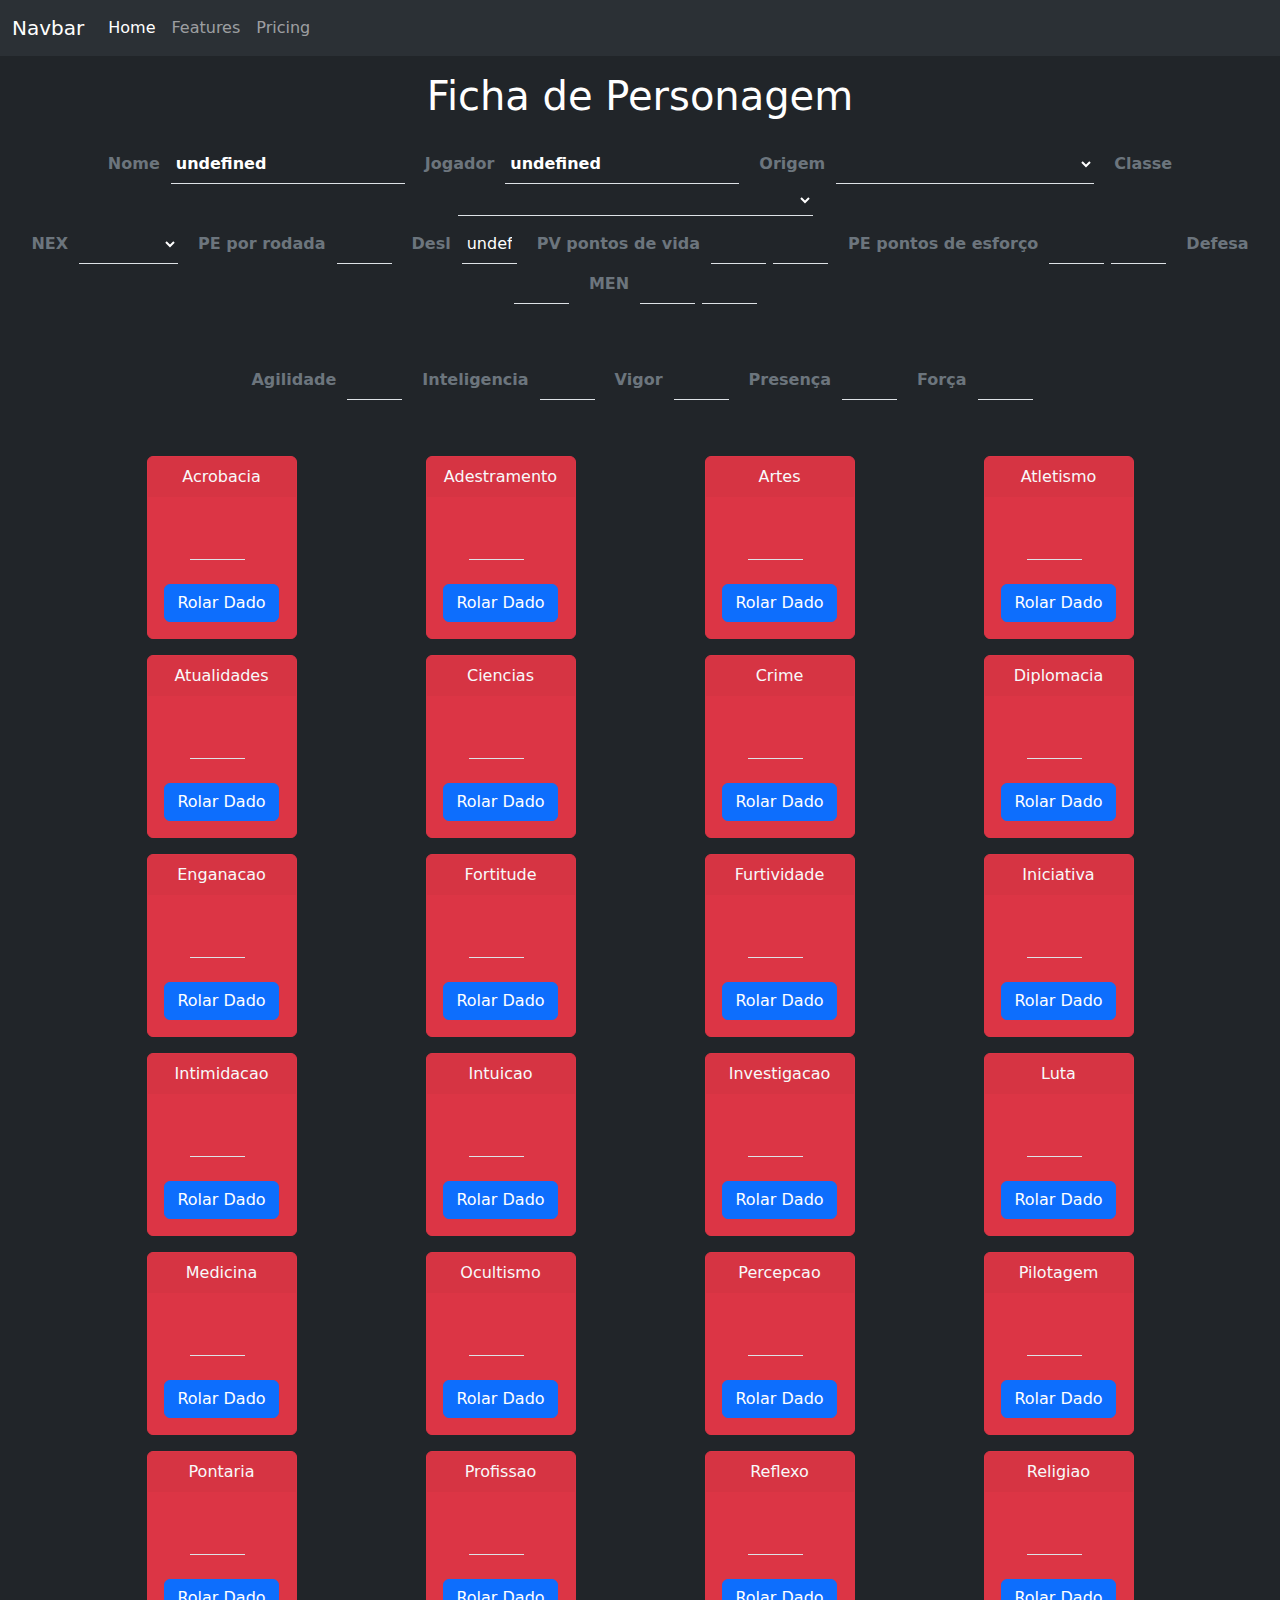
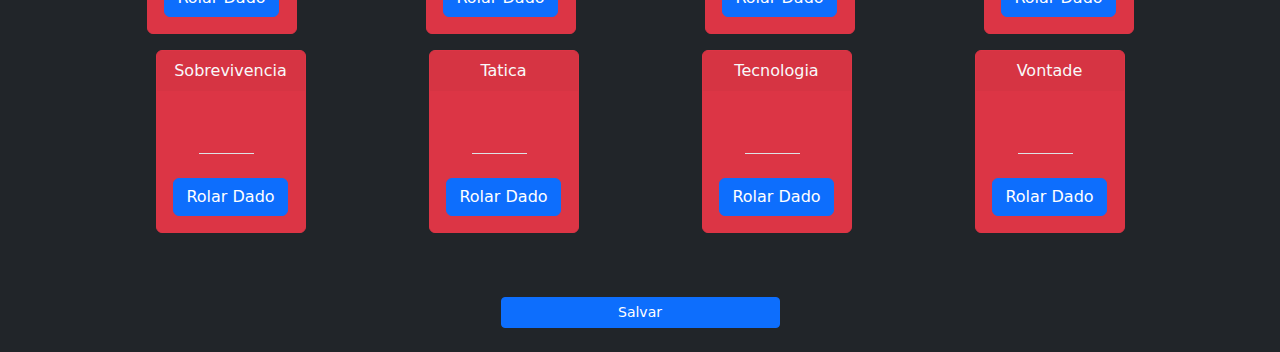
<file: index.html>
<!DOCTYPE html>
<html lang="en">

<head>
    <meta charset="UTF-8">
    <meta name="viewport" content="width=device-width, initial-scale=1.0">
    <link href="https://cdn.jsdelivr.net/npm/bootstrap@5.3.3/dist/css/bootstrap.min.css" rel="stylesheet"
        integrity="sha384-QWTKZyjpPEjISv5WaRU9OFeRpok6YctnYmDr5pNlyT2bRjXh0JMhjY6hW+ALEwIH" crossorigin="anonymous">
    <link rel="stylesheet" href="style.css">
    <title>Ordo Christus</title>

</head>
<header>
    <nav class="navbar bg-dark navbar-expand-lg bg-body-tertiary" data-bs-theme="dark">
        <div class="container-fluid">
            <a class="navbar-brand" href="#">Navbar</a>
            <button class="navbar-toggler" type="button" data-bs-toggle="collapse" data-bs-target="#navbarNav"
                aria-controls="navbarNav" aria-expanded="false" aria-label="Toggle navigation">
                <span class="navbar-toggler-icon"></span>
            </button>
            <div class="collapse navbar-collapse" id="navbarNav">
                <ul class="navbar-nav">
                    <li class="nav-item">
                        <a class="nav-link active" aria-current="page" href="#">Home</a>
                    </li>
                    <li class="nav-item">
                        <a class="nav-link" href="Inventario.html">Features</a>
                    </li>
                    <li class="nav-item">
                        <a class="nav-link" href="#">Pricing</a>
                    </li>
                </ul>
            </div>
        </div>
    </nav>

</header>

<body class="bg-dark text-white" onload="colorirBorda()">
    <div id="container">
        <h1 class="text-center mb-4 mt-3">Ficha de Personagem</h1>
        <div class="d-flex justify-content-center input-group mb-2">
            <label for="nome" class="text-secondary fw-bold mx-1 p-2">Nome</label>
            <input type="text" id="nome" class="input border-bottom me-2 semBorda bg-dark text-white fw-bold">
            <label for="jogador" class="text-secondary fw-bold mx-1 p-2">Jogador</label>
            <input type="text" id="jogador" class="input border-bottom me-2 semBorda bg-dark text-white fw-bold">
            <label for="" class="text-secondary fw-bold mx-1 p-2">Origem</label>
            <select id="origem" class="input border-bottom me-2 semBorda bg-dark text-white fw-bold"
                id="inputGroupSelect01">
                <option selected>Escolha</option>
                <option value="1">Acadêmico</option>
                <option value="2">Agente de Saude</option>
                <option value="3">Artista</option>
                <option value="4">Chef</option>
                <option value="5">Desgarrado</option>
                <option value="6">Engenheiro</option>
                <option value="7">Executivo</option>
                <option value="8">Investigador</option>
                <option value="9">Lutador</option>
                <option value="10">Magnata</option>
                <option value="11">Mercenário</option>
                <option value="12">Militar</option>
                <option value="13">Operário</option>
                <option value="14">Perseguidor Arrependido</option>
                <option value="15">Policial</option>
                <option value="16">Religioso</option>
                <option value="17">Servidor Público</option>
                <option value="18">Teórico da Conspiração</option>
                <option value="19">T.I.</option>
                <option value="20">Trabalhador Rural</option>
                <option value="21">Trambiqueiro</option>
                <option value="22">Universitario</option>
                <option value="23">Vitima</option>
            </select>
            <label for="" class="text-secondary fw-bold mx-1 p-2">Classe</label>
            <select id="classe" class="input border-bottom me-2 semBorda bg-dark text-white fw-bold"
                id="inputGroupSelect01">
                <option selected>Escolha</option>
                <option value="1">Combatente/Aniquilador</option>
                <option value="2">Combatente/Comandante de Campo</option>
                <option value="3">Combatente/Guerreiro</option>
                <option value="4">Combatente/Operações Especiais</option>
                <option value="5">Combatente/Tropa de Choque</option>
                <option value="6">Especialista/Atirador de Elite</option>
                <option value="7">Especialista/Infiltrador</option>
                <option value="8">Especialista/Medico de Campo</option>
                <option value="9">Especialista/Negociador</option>
                <option value="10">Especialista/Tecnico</option>
                <option value="11">Biotecker/Conduite</option>
                <option value="12">Biotecker/Vingador</option>
                <option value="13">Biotecker/Graduado</option>
                <option value="14">Biotecker/Intuitivo</option>
                <option value="15">Biotecker/Lamina Bioteck</option>
            </select>
        </div>
        <div class="d-flex justify-content-center input-group mb-2">
            <label for="" class="text-secondary fw-bold mx-1 p-2">NEX</label>
            <select id="nex" class="input border-bottom me-2 semBorda bg-dark text-white fw-bold"
                id="inputGroupSelect01">
                <option selected>Escolha</option>
                <option value="1">0%</option>
                <option value="2">5%</option>
                <option value="3">10%</option>
                <option value="4">15%</option>
                <option value="5">20%</option>
                <option value="6">25%</option>
                <option value="7">30%</option>
                <option value="8">35%</option>
                <option value="9">40%</option>
                <option value="10">45%</option>
                <option value="11">50%</option>
                <option value="12">55%</option>
                <option value="13">60%</option>
                <option value="14">65%</option>
                <option value="16">70%</option>
                <option value="17">75%</option>
                <option value="18">80%</option>
                <option value="19">85%</option>
                <option value="20">90%</option>
                <option value="21">95%</option>
                <option value="22">100%</option>
            </select>
            <label for="" class="text-secondary fw-bold mx-1 p-2">PE por rodada</label>
            <input type="number" id="pePR"
                class="input border-bottom me-2 semBorda bg-dark text-white fw-bold input-pequeno">
            <label for="" class="text-secondary fw-bold mx-1 p-2 rounded-start">Desl</label>
            <input type="text" id="desl"
                class="input border-bottom me-2 semBorda bg-dark text-white fw-boldv input-pequeno">
            <label for="" class="text-secondary fw-bold mx-1 p-2">PV pontos de vida</label>
            <input type="number" id="pv"
                class="input border-bottom me-2 semBorda bg-dark text-white fw-bold input-pequeno"><input type="number"
                id="pva" class="input border-bottom me-2 semBorda bg-dark text-white fw-bold input-pequeno">
            <label for="" class="text-secondary fw-bold mx-1 p-2">PE pontos de esforço</label>
            <input type="number" id="pe"
                class="input border-bottom me-2 semBorda bg-dark text-white fw-bold input-pequeno"> <input type="number"
                id="pea" class="input border-bottom me-2 semBorda bg-dark text-white fw-bold input-pequeno">
            <label for="" class="text-secondary fw-bold mx-1 p-2">Defesa</label><input type="number" id="def"
                class="input border-bottom me-2 semBorda bg-dark text-white fw-bold input-pequeno">
            <label for="" class="text-secondary fw-bold mx-1 p-2">MEN</label><input type="number" id="men"
                class="input border-bottom me-2 semBorda bg-dark text-white fw-bold input-pequeno"><input type="number"
                id="mena" class="input border-bottom me-2 semBorda bg-dark text-white fw-bold input-pequeno">
        </div>

        <br>
        <br>

        <div class="d-flex justify-content-center input-group mb-2">
            <label for="agl" class="text-secondary fw-bold mx-1 p-2">Agilidade</label>
            <input type="number" id="agl"
                class="input border-bottom me-2 semBorda bg-dark text-white fw-bold input-pequeno">
            <label for="" class="text-secondary fw-bold mx-1 p-2">Inteligencia</label>
            <input type="number" id="int"
                class="input border-bottom me-2 semBorda bg-dark text-white fw-bold input-pequeno">
            <label for="" class="text-secondary fw-bold mx-1 p-2">Vigor</label>
            <input type="number" id="vig"
                class="input border-bottom me-2 semBorda bg-dark text-white fw-bold input-pequeno">
            <label for="" class="text-secondary fw-bold mx-1 p-2">Presença</label>
            <input type="number" id="pre"
                class="input border-bottom me-2 semBorda bg-dark text-white fw-bold input-pequeno">
            <label for="" class="text-secondary fw-bold mx-1 p-2">Força</label>
            <input type="number" id="forc"
                class="input border-bottom me-2 semBorda bg-dark text-white fw-bold input-pequeno">
        </div>

        <br>
        <br>

        <div id="pericias" class="container row mx-auto">
            <div class="col-3 col-md-3 col-xxl-2 pb-3">
                <div id="cardAcrobacia" class="card bg-dark border-light text-light card-pequeno text-center mx-auto">
                    <button type="button" class="card-header semBorda2" data-bs-toggle="modal"
                        data-bs-target="#acrobaciaModal">
                        Acrobacia
                    </button>
                    <div class="card-body d-flex flex-column align-items-center justify-content-center">
                        <input type="number" name="acrobacia" id="acrobacia"
                            class="card-title input border-bottom me-2 semBorda bg-transparent text-white fw-bold input-pequeno fs-4 text-center d-flex justify-content-center">
                        <label id="acrobaciaR" class="card-text text-light fw-bold mx-1 p-2"></label>
                        <button onclick="calcularHabilidade('agl', 'acrobacia', 'acrobaciaR')"
                            class="btn btn-primary d-flex justify-content-center">Rolar
                            Dado</button>
                    </div>
                </div>
            </div>

            <div class="modal fade" id="acrobaciaModal" tabindex="-1" aria-labelledby="acrobaciaLabel"
                aria-hidden="true">
                <div class="modal-dialog modal-dialog-scrollable">
                    <div class="modal-content bg-dark">
                        <div class="modal-header">
                            <h1 class="modal-title fs-5" id="acrobaciaLabel">Acrobacia</h1>
                        </div>
                        <div class="modal-body">
                            Você consegue fazer proezas acrobáticas. <br>
                            <span class="fw-bold text-danger">Amortecer Queda (Veterano, DT 15).</span> Quando cai, você
                            pode gastar uma reação e fazer um teste de Acrobacia para reduzir o dano. Se passar, reduz o
                            dano da queda em 1d6, mais 1d6 para cada 5 pontos pelos quais o resultado do teste exceder a
                            DT. Se reduzir o dano a zero, você cai de pé. <br>
                            <span class="fw-bold text-danger">Equilíbrio.</span> Se estiver andando por superfícies
                            precárias, você precisa fazer testes de
                            Acrobacia para não cair. Cada ação de movimento exige um teste. Se passar, você avança
                            metade do seu deslocamento. Se falhar, não avança. Se falhar por 5 ou mais, cai. A DT é 10
                            para piso escorregadio, 15 para uma superfície estreita (como o topo de um muro) e 20 para
                            uma superfície muito estreita (como uma corda esticada). Você pode sofrer –d20 no teste para
                            avançar seu deslocamento total. Quando está se equilibrando você fica desprevenido e, se
                            sofrer dano, deve fazer um novo teste de Acrobacia; se falhar, cai <br>
                            <span class="fw-bold text-danger">Escapar.</span> Você pode escapar de amarras. A DT é igual
                            ao resultado do teste de Agilidade de
                            quem o amarrou +10, se você estiver preso por cordas, ou 30, se você estiver preso por
                            algemas. Este uso gasta uma ação completa. <br>
                            <span class="fw-bold text-danger">Levantar-se rapidamente (Treinado, DT 20).</span> Se
                            estiver caído, você pode fazer um teste de
                            Acrobacia para ficar de pé. Você precisa ter uma ação de movimento disponível. Se passar no
                            teste, se levanta como uma ação livre. Se falhar, gasta sua ação de movimento, mas continua
                            caído. <br>
                            <span class="fw-bold text-danger">Passar por Espaço Apertado (Treinado, DT 25).</span> Você
                            pode se espremer por lugares estreitos,
                            por onde apenas sua cabeça normalmente passaria. Você gasta uma ação completa e avança
                            metade do deslocamento. <br>
                            <span class="fw-bold text-danger">Passar por Inimigo.</span> Você pode atravessar um espaço
                            ocupado por um inimigo como parte de seu
                            movimento. Faça um teste de Acrobacia oposto ao teste de Acrobacia, Iniciativa ou Luta do
                            oponente (o que for melhor). Se você passar, atravessa o espaço; se falhar, não atravessa e
                            sua ação de movimento termina. Um espaço ocupado por um inimigo conta como terreno difícil
                            <br>

                        </div>
                        <div class="modal-footer">
                            <button type="button" class="btn btn-secondary" data-bs-dismiss="modal">Fechar</button>
                        </div>
                    </div>
                </div>
            </div>

            <div class="col-3 col-md-3 col-xxl-2 pb-3">
                <div id="cardAdestramento"
                    class="card bg-dark border-light text-light card-pequeno text-center mx-auto">
                    <button type="button" class="card-header semBorda2" data-bs-toggle="modal"
                        data-bs-target="#adestramentoModal">
                        Adestramento
                    </button>
                    <div class="card-body d-flex flex-column align-items-center justify-content-center">
                        <input type="number" name="adestramento" id="adestramento"
                            class="card-title input border-bottom me-2 semBorda bg-transparent text-white fw-bold input-pequeno fs-4 text-center d-flex justify-content-center">
                        <label id="adestramentoR" class="card-text text-light fw-bold mx-1 p-2"></label>
                        <button onclick="calcularHabilidade('pre', 'adestramento', 'adestramentoR')"
                            class="btn btn-primary d-flex justify-content-center">Rolar
                            Dado</button>
                    </div>
                </div>
            </div>

            <div class="modal fade" id="adestramentoModal" tabindex="-1" aria-labelledby="adestramentoLabel"
                aria-hidden="true">
                <div class="modal-dialog modal-dialog-scrollable">
                    <div class="modal-content bg-dark">
                        <div class="modal-header">
                            <h1 class="modal-title fs-5" id="adestramentoLabel">Adestramento</h1>
                        </div>
                        <div class="modal-body">
                            Você sabe lidar com animais. <br>
                            <span class="fw-bold text-danger">Acalmar Animal (DT 25).</span> Você acalma um animal
                            nervoso ou agressivo. Isso permite a você
                            controlar um touro furioso ou convencer um cão de guarda a não atacá-lo. Este uso gasta uma
                            ação completa. <br>
                            <span class="fw-bold text-danger">Cavalgar.</span> Você pode andar a cavalo. Montar exige
                            uma ação de movimento, mas você pode montar
                            como uma ação livre com um teste de Adestramento contra DT 20 (porém, se falhar por 5 ou
                            mais, cai no chão). <br>
                            Andar em terreno plano não exige testes, mas passar por obstáculos ou andar em terreno
                            acidentado, sim. A DT é 15 para obstáculos pequenos ou terreno ruim (estrada esburacada) e
                            20 para obstáculos grandes ou terreno muito ruim (floresta à noite). Se você falhar, cai da
                            montaria e sofre 1d6 pontos de dano. Cavalgar é parte de seu movimento e não exige uma ação.
                            <br>
                            Se estiver a cavalo, você pode galopar. Gaste uma ação completa e faça um teste de
                            Adestramento. Você avança um número de quadrados de 1,5m igual ao seu deslocamento
                            (modificado pela montaria) mais o resultado do teste. Você só pode galopar em linha reta e
                            não pode galopar em terreno difícil.] <br>
                            <span class="fw-bold text-danger">Manejar Animal (DT 15).</span> Você faz um animal realizar
                            uma tarefa para a qual foi treinado.
                            Isso permite usar Adestramento como Pilotagem para veículos de tração animal, como carroças.
                            Este uso gasta uma ação de movimento. <br>


                        </div>
                        <div class="modal-footer">
                            <button type="button" class="btn btn-secondary" data-bs-dismiss="modal">Fechar</button>
                        </div>
                    </div>
                </div>
            </div>

            <div class="col-3 col-md-3 col-xxl-2 pb-3">
                <div id="cardArtes" class="card bg-dark border-light text-light card-pequeno text-center mx-auto">
                    <button type="button" class="card-header semBorda2" data-bs-toggle="modal"
                        data-bs-target="#artesModal">
                        Artes
                    </button>
                    <div class="card-body d-flex flex-column align-items-center justify-content-center">
                        <input type="number" name="artes" id="artes"
                            class="card-title input border-bottom me-2 semBorda bg-transparent text-white fw-bold input-pequeno fs-4 text-center d-flex justify-content-center">
                        <label id="artesR" class="card-text text-light fw-bold mx-1 p-2"></label>
                        <button onclick="calcularHabilidade('pre', 'artes', 'artesR')"
                            class="btn btn-primary d-flex justify-content-center">Rolar
                            Dado</button>
                    </div>
                </div>
            </div>

            <div class="modal fade" id="artesModal" tabindex="-1" aria-labelledby="artesLabel" aria-hidden="true">
                <div class="modal-dialog modal-dialog-scrollable">
                    <div class="modal-content bg-dark">
                        <div class="modal-header">
                            <h1 class="modal-title fs-5" id="artesLabel">Artes</h1>
                        </div>
                        <div class="modal-body">
                            Você sabe se expressar com diversas formas de arte, como música, dança, escrita, pintura,
                            atuação e outras. <br>
                            <span class="fw-bold text-danger">Impressionar.</span> Faça um teste de Artes oposto pelo
                            teste de Vontade de quem você está tentando
                            impressionar. Se você passar, recebe +2 em testes de perícia baseadas em Presença contra
                            essa pessoa na mesma cena. Se falhar, sofre –2 nesses testes, e não pode tentar de novo na
                            mesma cena. Se estiver tentando impressionar mais de uma pessoa, o mestre faz apenas um
                            teste pela plateia toda, usando o melhor bônus. Este uso leva de alguns minutos (música ou
                            dança) até algumas horas (apresentação de teatro).<br>
                        </div>
                        <div class="modal-footer">
                            <button type="button" class="btn btn-secondary" data-bs-dismiss="modal">Fechar</button>
                        </div>
                    </div>
                </div>
            </div>

            <div class="col-3 col-md-3 col-xxl-2 pb-3">
                <div id="cardAtletismo" class="card bg-dark border-light text-light card-pequeno text-center mx-auto">
                    <button type="button" class="card-header semBorda2" data-bs-toggle="modal"
                        data-bs-target="#atletismoModal">
                        Atletismo
                    </button>
                    <div class="card-body d-flex flex-column align-items-center justify-content-center">
                        <input type="number" name="atletismo" id="atletismo"
                            class="card-title input border-bottom me-2 semBorda bg-transparent text-white fw-bold input-pequeno fs-4 text-center d-flex justify-content-center">
                        <label id="atletismoR" class="card-text text-light fw-bold mx-1 p-2"></label>
                        <button onclick="calcularHabilidade('forc', 'atletismo', 'atletismoR')"
                            class="btn btn-primary d-flex justify-content-center">Rolar
                            Dado</button>
                    </div>
                </div>
            </div>

            <div class="modal fade" id="atletismoModal" tabindex="-1" aria-labelledby="atletismoLabel"
                aria-hidden="true">
                <div class="modal-dialog modal-dialog-scrollable">
                    <div class="modal-content bg-dark">
                        <div class="modal-header">
                            <h1 class="modal-title fs-5" id="atletismoLabel">Atletismo</h1>
                        </div>
                        <div class="modal-body">
                            Você pode realizar façanhas atléticas <br>
                            <span class="fw-bold text-danger">Corrida.</span> Gaste uma ação completa e faça um teste de
                            Atletismo. Você avança um número de
                            quadrados de 1,5m igual ao seu deslocamento mais o resultado do teste. Por exemplo, se você
                            tem deslocamento 9m (6 quadrados) e tira 15 no teste, avança 21 quadrados. Você só pode
                            correr em linha reta e não pode correr em terreno difícil. Você pode correr por um número de
                            rodadas igual ao seu Vigor. Após isso, deve fazer um teste de Fortitude por rodada (DT 5 + 5
                            por teste anterior). Se falhar, fica fatigado. <br>
                            <span class="fw-bold text-danger">Escalar.</span> Gaste uma ação de movimento e faça um
                            teste de Atletismo. Se passar, você avança
                            metade do seu deslocamento. Se falhar, não avança. Se falhar por 5 ou mais, você cai. A DT é
                            10 para superfícies com apoios para os pés e mãos (como um barranco com raízes), 15 para um
                            portão ou árvore, 20 para um muro ou parede com reentrâncias e 25 para um muro ou parede
                            liso (como um prédio). Você pode sofrer –d20 no teste para avançar seu deslocamento total.
                            Quando está escalando você fica desprevenido e, se sofrer dano, deve fazer um novo teste de
                            Atletismo; se falhar, você cai. Se um personagem adjacente a você estiver escalando e cair,
                            você pode tentar pegá-lo. Faça um teste de Atletismo contra a DT da superfície +5. Se
                            passar, você segura o personagem. Se falhar por 5 ou mais, você também cai! <br>
                            <span class="fw-bold text-danger">Natação.</span> Se estiver na água, você precisa gastar
                            uma ação de movimento e fazer um teste de
                            Atletismo por rodada para não afundar. A DT é 10 para água calma, 15 para agitada e 20 ou
                            mais para tempestuosa. Se passar, você pode avançar metade de seu deslocamento. Se falhar,
                            consegue boiar, mas não avançar. Se falhar por 5 ou mais, você afunda. Se quiser avançar
                            mais, você pode gastar uma segunda ação de movimento na mesma rodada para outro teste de
                            Atletismo. Se você estiver submerso (seja por ter falhado no teste de Atletismo, seja por
                            ter mergulhado de propósito), deve prender a respiração. Você pode prender a respiração por
                            um número de rodadas igual ao seu Vigor. Após isso, deve fazer um teste de Fortitude por
                            rodada (DT 5 + 5 por teste anterior). Se falhar, se afoga (é reduzido a 0 pontos de vida) e
                            fica morrendo. Você sofre penalidade de carga em testes de natação. <br>
                            <span class="fw-bold text-danger">Saltar.</span> Você pode pular sobre buracos ou obstáculos
                            ou alcançar algo elevado. Para um salto
                            longo, a DT é 5 por quadrado de 1,5m (DT 10 para 3m, 15 para 4,5m, 20 para 6m e assim por
                            diante). Para um salto em altura, a DT é 15 por quadrado de 1,5m (30 para 3m). Você deve ter
                            pelo menos 6m para correr e pegar impulso (sem esse espaço, a DT aumenta em +5). Saltar é
                            parte de seu movimento e não exige uma ação. <br>

                        </div>
                        <div class="modal-footer">
                            <button type="button" class="btn btn-secondary" data-bs-dismiss="modal">Fechar</button>
                        </div>
                    </div>
                </div>
            </div>

            <div class="col-3 col-md-3 col-xxl-2 pb-3">
                <div id="cardAtualidades" class="card bg-dark border-light text-light card-pequeno text-center mx-auto">
                    <button type="button" class="card-header semBorda2" data-bs-toggle="modal"
                        data-bs-target="#atualidadesModal">
                        Atualidades
                    </button>
                    <div class="card-body d-flex flex-column align-items-center justify-content-center">
                        <input type="number" name="atualidades" id="atualidades"
                            class="card-title input border-bottom me-2 semBorda bg-transparent text-white fw-bold input-pequeno fs-4 text-center d-flex justify-content-center">
                        <label id="atualidadesR" class="card-text text-light fw-bold mx-1 p-2"></label>
                        <button onclick="calcularHabilidade('int', 'atualidades', 'atualidadesR')"
                            class="btn btn-primary d-flex justify-content-center">Rolar
                            Dado</button>
                    </div>
                </div>
            </div>

            <div class="modal fade" id="atualidadesModal" tabindex="-1" aria-labelledby="atualidadesLabel"
                aria-hidden="true">
                <div class="modal-dialog modal-dialog-scrollable">
                    <div class="modal-content bg-dark">
                        <div class="modal-header">
                            <h1 class="modal-title fs-5" id="atualidadesLabel">Atualidades</h1>
                        </div>
                        <div class="modal-body">
                            Você é um conhecedor de assuntos gerais, como política, esporte e entretenimento, e pode
                            responder dúvidas relativas a esses assuntos. A DT é 15 para informações comuns, como o nome
                            do autor de um livro, 20 para informações específicas, como a história do fundador de uma
                            empresa, e 25 para informações quase desconhecidas, como uma lenda urbana já esquecida.
                        </div>
                        <div class="modal-footer">
                            <button type="button" class="btn btn-secondary" data-bs-dismiss="modal">Fechar</button>
                        </div>
                    </div>
                </div>
            </div>

            <div class="col-3 col-md-3 col-xxl-2 pb-3">
                <div id="cardCiencias" class="card bg-dark border-light text-light card-pequeno text-center mx-auto">
                    <button type="button" class="card-header semBorda2" data-bs-toggle="modal"
                        data-bs-target="#cienciasModal">
                        Ciencias
                    </button>
                    <div class="card-body d-flex flex-column align-items-center justify-content-center">
                        <input type="number" name="ciencias" id="ciencias"
                            class="card-title input border-bottom me-2 semBorda bg-transparent text-white fw-bold input-pequeno fs-4 text-center d-flex justify-content-center">
                        <label id="cienciasR" class="card-text text-light fw-bold mx-1 p-2"></label>
                        <button onclick="calcularHabilidade('int', 'ciencias', 'cienciasR')"
                            class="btn btn-primary d-flex justify-content-center">Rolar
                            Dado</button>
                    </div>
                </div>
            </div>

            <div class="modal fade" id="cienciasModal" tabindex="-1" aria-labelledby="cienciasLabel" aria-hidden="true">
                <div class="modal-dialog modal-dialog-scrollable">
                    <div class="modal-content bg-dark">
                        <div class="modal-header">
                            <h1 class="modal-title fs-5" id="cienciasLabel">Ciencias</h1>
                        </div>
                        <div class="modal-body">
                            Você estudou diversos campos científicos, como matemática, f ísica, química e biologia, e
                            pode responder dúvidas relativas a esses assuntos. Questões simples, como a composição
                            química de uma substância conhecida, não exigem teste. Questões complexas, como detalhes
                            sobre o funcionamento de um procedimento científico específico, exigem um teste contra DT
                            20. Por fim, questões envolvendo campos experimentais, como avaliar a capacidade de proteção
                            de uma liga metálica recém-criada, exigem um teste contra DT 30.
                        </div>
                        <div class="modal-footer">
                            <button type="button" class="btn btn-secondary" data-bs-dismiss="modal">Fechar</button>
                        </div>
                    </div>
                </div>
            </div>

            <div class="col-3 col-md-3 col-xxl-2 pb-3">
                <div id="cardCrime" class="card bg-dark border-light text-light card-pequeno text-center mx-auto">
                    <button type="button" class="card-header semBorda2" data-bs-toggle="modal"
                        data-bs-target="#crimeModal">
                        Crime
                    </button>
                    <div class="card-body d-flex flex-column align-items-center justify-content-center">
                        <input type="number" name="crime" id="crime"
                            class="card-title input border-bottom me-2 semBorda bg-transparent text-white fw-bold input-pequeno fs-4 text-center d-flex justify-content-center">
                        <label id="crimeR" class="card-text text-light fw-bold mx-1 p-2"></label>
                        <button onclick="calcularHabilidade('agl', 'crime', 'crimeR')"
                            class="btn btn-primary d-flex justify-content-center">Rolar
                            Dado</button>
                    </div>
                </div>
            </div>

            <div class="modal fade" id="crimeModal" tabindex="-1" aria-labelledby="crimeLabel" aria-hidden="true">
                <div class="modal-dialog modal-dialog-scrollable">
                    <div class="modal-content bg-dark">
                        <div class="modal-header">
                            <h1 class="modal-title fs-5" id="crimeLabel">Crime</h1>
                        </div>
                        <div class="modal-body">
                            Você sabe exercer atividades ilícitas <br>
                            <span class="fw-bold text-danger">Arrombar.</span> Você abre uma fechadura trancada. A DT é
                            20 para fechaduras comuns (porta de um
                            apartamento), 25 para fechaduras reforçadas (porta de uma loja) e 30 para fechaduras
                            avançadas (cofre de um banco). Este uso gasta uma ação completa. <br>
                            <span class="fw-bold text-danger">Furto (DT 20).</span> Você pega um objeto de outra pessoa
                            (ou planta um objeto nas posses dela).
                            Gaste uma ação padrão e faça um teste de Crime. Se passar, você pega (ou coloca) o que
                            queria. A vítima tem direito a um teste de Percepção (DT igual ao resultado de seu teste de
                            Crime). Se passar, ela percebe sua tentativa, tenha você conseguido ou não. <br>
                            <span class="fw-bold text-danger">Ocultar.</span> Você esconde um objeto em você mesmo.
                            Gaste uma ação padrão e faça um teste de
                            Crime oposto pelo teste de Percepção de qualquer um que possa vê-lo. Se uma pessoa revistar
                            você, recebe +10 no teste de Percepção. <br>
                            <span class="fw-bold text-danger">Sabotar (Veterano).</span> Você desabilita um dispositivo.
                            Uma ação simples, como desativar um
                            alarme, tem DT 20. Uma ação complexa, como sabotar uma pistola para que exploda quando
                            disparada, tem DT 30. Se você falhar por 5 ou mais, algo sai errado (o alarme dispara, você
                            acha que a arma está sabotada, mas na verdade ainda funciona…). Este uso gasta 1d4+1 ações
                            completas. Você pode sofrer uma penalidade de –O em seu teste para fazê-lo como uma ação
                            completa.<br>
                            Os usos arrombar e sabotar exigem um kit. Sem ele, você sofre –5 no teste. <br>
                        </div>
                        <div class="modal-footer">
                            <button type="button" class="btn btn-secondary" data-bs-dismiss="modal">Fechar</button>
                        </div>
                    </div>
                </div>
            </div>

            <div class="col-3 col-md-3 col-xxl-2 pb-3">
                <div id="cardDiplomacia" class="card bg-dark border-light text-light card-pequeno text-center mx-auto">
                    <button type="button" class="card-header semBorda2" data-bs-toggle="modal"
                        data-bs-target="#diplomaciaModal">
                        Diplomacia
                    </button>
                    <div class="card-body d-flex flex-column align-items-center justify-content-center">
                        <input type="number" name="diplomacia" id="diplomacia"
                            class="card-title input border-bottom me-2 semBorda bg-transparent text-white fw-bold input-pequeno fs-4 text-center d-flex justify-content-center">
                        <label id="diplomaciaR" class="card-text text-light fw-bold mx-1 p-2"></label>
                        <button onclick="calcularHabilidade('pre', 'diplomacia', 'diplomaciaR')"
                            class="btn btn-primary d-flex justify-content-center">Rolar
                            Dado</button>
                    </div>
                </div>
            </div>

            <div class="modal fade" id="diplomaciaModal" tabindex="-1" aria-labelledby="diplomaciaLabel"
                aria-hidden="true">
                <div class="modal-dialog modal-dialog-scrollable">
                    <div class="modal-content bg-dark">
                        <div class="modal-header">
                            <h1 class="modal-title fs-5" id="diplomaciaLabel">Diplomacia</h1>
                        </div>
                        <div class="modal-body">
                            Você convence pessoas com lábia e argumentação <br>
                            <span class="fw-bold text-danger">Acalmar (treinado, DT 20).</span> Você estabiliza um
                            personagem adjacente que esteja enlouquecendo,
                            fazendo com que ele fique com Mente 1. A DT aumenta em +5 para cada vez que ele tiver sido
                            acalmado na cena. Este uso gasta uma ação padrão. <br>
                            <span class="fw-bold text-danger">Mudar Atitude.</span> Você muda a categoria de atitude de
                            um NPC em relação a você ou a outra
                            pessoa (veja a página ao lado para a explicação das categorias de atitude). Faça um teste de
                            Diplomacia oposto pelo teste de Vontade do alvo. Se você passar, muda a atitude dele em uma
                            categoria para cima ou para baixo, à sua escolha. Se passar por 10 ou mais, muda a atitude
                            em até duas categorias. Se falhar por 5 ou mais, a atitude do alvo muda uma categoria na
                            direção oposta. Este uso gasta um minuto. Você pode sofrer –2d20 no teste para fazê-lo como
                            uma ação completa (para evitar uma briga, por exemplo). Você só pode mudar a atitude de uma
                            mesma pessoa uma vez por dia. <br>
                            <span class="fw-bold text-danger">Persuasão (DT 20).</span> Você convence uma pessoa a fazer
                            alguma coisa, como responder a uma
                            pergunta ou prestar um favor. Se essa coisa for custosa (como emprestar um carro) você sofre
                            –5 em seu teste. Se for perigosa (como cometer um crime) você sofre –10 ou falha
                            automaticamente. De acordo com o mestre, seu teste pode ser oposto ao teste de Vontade da
                            pessoa. Este uso gasta um minuto ou mais, de acordo com o mestre. <br>

                        </div>
                        <div class="modal-footer">
                            <button type="button" class="btn btn-secondary" data-bs-dismiss="modal">Fechar</button>
                        </div>
                    </div>
                </div>
            </div>

            <div class="col-3 col-md-3 col-xxl-2 pb-3">
                <div id="cardEnganacao" class="card bg-dark border-light text-light card-pequeno text-center mx-auto">
                    <button type="button" class="card-header semBorda2" data-bs-toggle="modal"
                        data-bs-target="#enganacaoModal">
                        Enganacao
                    </button>
                    <div class="card-body d-flex flex-column align-items-center justify-content-center">
                        <input type="number" name="enganacao" id="enganacao"
                            class="card-title input border-bottom me-2 semBorda bg-transparent text-white fw-bold input-pequeno fs-4 text-center d-flex justify-content-center">
                        <label id="enganacaoR" class="card-text text-light fw-bold mx-1 p-2"></label>
                        <button onclick="calcularHabilidade('pre', 'enganacao', 'enganacaoR')"
                            class="btn btn-primary d-flex justify-content-center">Rolar
                            Dado</button>
                    </div>
                </div>
            </div>

            <div class="modal fade" id="enganacaoModal" tabindex="-1" aria-labelledby="enganacaoLabel"
                aria-hidden="true">
                <div class="modal-dialog modal-dialog-scrollable">
                    <div class="modal-content bg-dark">
                        <div class="modal-header">
                            <h1 class="modal-title fs-5" id="enganacaoLabel">Enganacao</h1>
                        </div>
                        <div class="modal-body">
                            Você manipula pessoas com blefes e trapaças. <br>
                            <span class="fw-bold text-danger">Disfarce (Treinado).</span> Você muda sua aparência ou a
                            de outra pessoa. Faça um teste de
                            Enganação oposto pelo teste de Percepção de quem prestar atenção no disfarçado. Se você
                            passar, a pessoa acredita no disfarce; caso contrário, percebe que há algo errado. Se o
                            disfarce é de uma pessoa específica, aqueles que conhecem essa pessoa recebem +10 no teste
                            de Percepção. Um disfarce exige pelo menos dez minutos e um kit. Sem ele, você sofre –5 no
                            teste. <br>
                            <span class="fw-bold text-danger">Falsificação (Veterano).</span> Você falsifica um
                            documento. Faça um teste de Enganação oposto pelo
                            teste de Percepção de quem examinar o documento. Se você passar, a pessoa acredita que ele é
                            válido; caso contrário, percebe que é falso. Se o documento é muito complexo, ou inclui uma
                            assinatura ou carimbo específico, você sofre –2d20 no teste. <br>
                            <span class="fw-bold text-danger">Fintar (Treinado).</span> Você pode gastar uma ação padrão
                            e fazer um teste de Enganação oposto a
                            um teste de Reflexos de um ser em alcance curto. Se você passar, ele fica desprevenido
                            contra seu próximo ataque, se realizado até o fim de seu próximo turno. <br>
                            <span class="fw-bold text-danger">Insinuação (DT 20).</span> Você fala algo para alguém sem
                            que outras pessoas entendam do que você
                            está falando. Se você passar, o receptor entende sua mensagem. Se falhar por 5 ou mais,
                            entende algo diferente do que você queria. Outras pessoas podem fazer um teste de Intuição
                            oposto ao seu teste de Enganação. Se passarem, entendem o que você está dizendo. <br>
                            <span class="fw-bold text-danger">Intriga (DT 20).</span> Você espalha uma fofoca. Por
                            exemplo, pode dizer que o dono do bar está
                            aguando a cerveja para enfurecer o povo contra ele. Intrigas muito improváveis (convencer o
                            povo que o delegado é um ET que está abduzindo as pessoas) têm DT 30. Este uso exige pelo
                            menos um dia, mas pode levar mais tempo, de acordo com o mestre. Uma pessoa pode investigar
                            a fonte da fofoca e chegar até você. Isso exige um teste de Investigação por parte dela, com
                            DT igual ao resultado do seu teste para a intriga. <br>
                            <span class="fw-bold text-danger">Mentir.</span> Você faz uma pessoa acreditar em algo que
                            não é verdade. Seu teste é oposto pelo
                            teste de Intuição da vítima. Mentiras muito implausíveis impõem uma penalidade de –2d20 em
                            seu teste (“Por que estou com o crachá do chefe de segurança? Ora, porque ele deixou cair e
                            estou indo devolver!”). <br>
                        </div>
                        <div class="modal-footer">
                            <button type="button" class="btn btn-secondary" data-bs-dismiss="modal">Fechar</button>
                        </div>
                    </div>
                </div>
            </div>

            <div class="col-3 col-md-3 col-xxl-2 pb-3">
                <div id="cardFortitude" class="card bg-dark border-light text-light card-pequeno text-center mx-auto">
                    <button type="button" class="card-header semBorda2" data-bs-toggle="modal"
                        data-bs-target="#fortitudeModal">
                        Fortitude
                    </button>
                    <div class="card-body d-flex flex-column align-items-center justify-content-center">
                        <input type="number" name="fortitude" id="fortitude"
                            class="card-title input border-bottom me-2 semBorda bg-transparent text-white fw-bold input-pequeno fs-4 text-center d-flex justify-content-center">
                        <label id="fortitudeR" class="card-text text-light fw-bold mx-1 p-2"></label>
                        <button onclick="calcularHabilidade('vig', 'fortitude', 'fortitudeR')"
                            class="btn btn-primary d-flex justify-content-center">Rolar
                            Dado</button>
                    </div>
                </div>
            </div>

            <div class="modal fade" id="fortitudeModal" tabindex="-1" aria-labelledby="fortitudeLabel"
                aria-hidden="true">
                <div class="modal-dialog modal-dialog-scrollable">
                    <div class="modal-content bg-dark">
                        <div class="modal-header">
                            <h1 class="modal-title fs-5" id="fortitudeLabel">Fortitude</h1>
                        </div>
                        <div class="modal-body">
                            Você usa esta perícia para testes de resistência contra efeitos que exigem vitalidade, como
                            doenças e venenos. A DT é determina pelo efeito. Você também usa Fortitude para manter seu
                            fôlego quando está correndo ou sem respirar. A DT é 5 +5 por teste anterior (veja a perícia
                            Atletismo para mais detalhes).
                        </div>
                        <div class="modal-footer">
                            <button type="button" class="btn btn-secondary" data-bs-dismiss="modal">Fechar</button>
                        </div>
                    </div>
                </div>
            </div>

            <div class="col-3 col-md-3 col-xxl-2 pb-3">
                <div id="cardFurtividade" class="card bg-dark border-light text-light card-pequeno text-center mx-auto">
                    <button type="button" class="card-header semBorda2" data-bs-toggle="modal"
                        data-bs-target="#furtividadeModal">
                        Furtividade
                    </button>
                    <div class="card-body d-flex flex-column align-items-center justify-content-center">
                        <input type="number" name="furtividade" id="furtividade"
                            class="card-title input border-bottom me-2 semBorda bg-transparent text-white fw-bold input-pequeno fs-4 text-center d-flex justify-content-center">
                        <label id="furtividadeR" class="card-text text-light fw-bold mx-1 p-2"></label>
                        <button onclick="calcularHabilidade('agl', 'furtividade', 'furtividadeR')"
                            class="btn btn-primary d-flex justify-content-center">Rolar
                            Dado</button>
                    </div>
                </div>
            </div>

            <div class="modal fade" id="furtividadeModal" tabindex="-1" aria-labelledby="furtividadeLabel"
                aria-hidden="true">
                <div class="modal-dialog modal-dialog-scrollable">
                    <div class="modal-content bg-dark">
                        <div class="modal-header">
                            <h1 class="modal-title fs-5" id="furtividadeLabel">Furtividade</h1>
                        </div>
                        <div class="modal-body">
                            Você sabe ser discreto e sorrateiro <br>
                            <span class="fw-bold text-danger">Esconder-se.</span> Faça um teste de Furtividade oposto
                            pelos testes de Percepção de qualquer um
                            que possa notá-lo. Todos que falharem não conseguem percebê-lo (você tem camuflagem total
                            contra eles). Esconder-se é uma ação livre que você só pode fazer no final do seu turno e
                            apenas se terminar seu turno em um lugar onde seja possível se esconder (atrás de uma porta,
                            num quarto escuro, numa mata densa, no meio de uma multidão…). Se tiver se movido durante o
                            turno, você sofre –O no teste (você pode se mover à metade do deslocamento normal para não
                            sofrer essa penalidade). Se tiver atacado ou feito outra ação muito chamativa, sofre –3d20.
                            <br>
                            <span class="fw-bold text-danger">Seguir.</span> Faça um teste de Furtividade oposto ao
                            teste de Percepção da pessoa sendo seguida.
                            Você sofre –5 se estiver em um lugar sem esconderijos ou sem movimento, como um descampado
                            ou rua deserta. A vítima recebe +5 em seu teste de Percepção se estiver tomando precauções
                            para não ser seguida (como olhar para trás de vez em quando). Se você passar, segue a pessoa
                            até ela chegar ao seu destino. Se falhar, a pessoa o percebe na metade do caminho.
                        </div>
                        <div class="modal-footer">
                            <button type="button" class="btn btn-secondary" data-bs-dismiss="modal">Fechar</button>
                        </div>
                    </div>
                </div>
            </div>

            <div class="col-3 col-md-3 col-xxl-2 pb-3">
                <div id="cardIniciativa" class="card bg-dark border-light text-light card-pequeno text-center mx-auto">
                    <button type="button" class="card-header semBorda2" data-bs-toggle="modal"
                        data-bs-target="#iniciativaModal">
                        Iniciativa
                    </button>
                    <div class="card-body d-flex flex-column align-items-center justify-content-center">
                        <input type="number" name="iniciativa" id="iniciativa"
                            class="card-title input border-bottom me-2 semBorda bg-transparent text-white fw-bold input-pequeno fs-4 text-center d-flex justify-content-center">
                        <label id="iniciativaR" class="card-text text-light fw-bold mx-1 p-2"></label>
                        <button onclick="calcularHabilidade('agl', 'iniciativa', 'iniciativaR')"
                            class="btn btn-primary d-flex justify-content-center">Rolar
                            Dado</button>
                    </div>
                </div>
            </div>

            <div class="modal fade" id="iniciativaModal" tabindex="-1" aria-labelledby="iniciativaLabel"
                aria-hidden="true">
                <div class="modal-dialog modal-dialog-scrollable">
                    <div class="modal-content bg-dark">
                        <div class="modal-header">
                            <h1 class="modal-title fs-5" id="iniciativaLabel">Iniciativa</h1>
                        </div>
                        <div class="modal-body">
                            Esta perícia determina sua velocidade de reação. Quando uma cena de ação começa, cada
                            personagem envolvido faz um teste de Iniciativa. Eles então agem em ordem decrescente dos
                            resultados.
                        </div>
                        <div class="modal-footer">
                            <button type="button" class="btn btn-secondary" data-bs-dismiss="modal">Fechar</button>
                        </div>
                    </div>
                </div>
            </div>

            <div class="col-3 col-md-3 col-xxl-2 pb-3">
                <div id="cardIntimidacao" class="card bg-dark border-light text-light card-pequeno text-center mx-auto">
                    <button type="button" class="card-header semBorda2" data-bs-toggle="modal"
                        data-bs-target="#intimidacaoModal">
                        Intimidacao
                    </button>
                    <div class="card-body d-flex flex-column align-items-center justify-content-center">
                        <input type="number" name="intimidacao" id="intimidacao"
                            class="card-title input border-bottom me-2 semBorda bg-transparent text-white fw-bold input-pequeno fs-4 text-center d-flex justify-content-center">
                        <label id="intimidacaoR" class="card-text text-light fw-bold mx-1 p-2"></label>
                        <button onclick="calcularHabilidade('pre', 'intimidacao', 'intimidacaoR')"
                            class="btn btn-primary d-flex justify-content-center">Rolar
                            Dado</button>
                    </div>
                </div>
            </div>

            <div class="modal fade" id="intimidacaoModal" tabindex="-1" aria-labelledby="intimidacaoLabel"
                aria-hidden="true">
                <div class="modal-dialog modal-dialog-scrollable">
                    <div class="modal-content bg-dark">
                        <div class="modal-header">
                            <h1 class="modal-title fs-5" id="intimidacaoLabel">Intimidacao</h1>
                        </div>
                        <div class="modal-body">
                            Você pode assustar ou coagir outras pessoas. Todos os usos de Intimidação são efeitos de
                            medo. <br>
                            <span class="fw-bold text-danger">Assustar (treinado).</span> Gaste uma ação padrão e faça
                            um teste de Intimidação oposto pelo teste
                            de Vontade de uma pessoa em alcance curto. Se você passar, ela fica abalada pelo resto da
                            cena (não cumulativo). Se você passar por 10 ou mais, ela fica apavorado por uma rodada e
                            então abalada pelo resto da cena. <br>
                            <span class="fw-bold text-danger">Coagir.</span> Faça um teste de Intimidação oposto pelo
                            teste de Vontade de uma pessoa adjacente.
                            Se você passar, ela obedece uma ordem sua (como fazer uma pequena tarefa, deixar que você
                            passe por um lugar que ele estava protegendo etc.). Se você mandar a pessoa fazer algo
                            perigoso ou que vá contra a natureza dela, ela recebe +5 no teste ou passa automaticamente.
                            Este uso gasta um minuto ou mais, de acordo com o mestre, e deixa a pessoa hostil contra
                            você. <br>
                        </div>
                        <div class="modal-footer">
                            <button type="button" class="btn btn-secondary" data-bs-dismiss="modal">Fechar</button>
                        </div>
                    </div>
                </div>
            </div>

            <div class="col-3 col-md-3 col-xxl-2 pb-3">
                <div id="cardIntuicao" class="card bg-dark border-light text-light card-pequeno text-center mx-auto">
                    <button type="button" class="card-header semBorda2" data-bs-toggle="modal"
                        data-bs-target="#intuicaoModal">
                        Intuicao
                    </button>
                    <div class="card-body d-flex flex-column align-items-center justify-content-center">
                        <input type="number" name="intuicao" id="intuicao"
                            class="card-title input border-bottom me-2 semBorda bg-transparent text-white fw-bold input-pequeno fs-4 text-center d-flex justify-content-center">
                        <label id="intuicaoR" class="card-text text-light fw-bold mx-1 p-2"></label>
                        <button onclick="calcularHabilidade('pre', 'intuicao', 'intuicaoR')"
                            class="btn btn-primary d-flex justify-content-center">Rolar
                            Dado</button>
                    </div>
                </div>
            </div>

            <div class="modal fade" id="intuicaoModal" tabindex="-1" aria-labelledby="intuicaoLabel" aria-hidden="true">
                <div class="modal-dialog modal-dialog-scrollable">
                    <div class="modal-content bg-dark">
                        <div class="modal-header">
                            <h1 class="modal-title fs-5" id="intuicaoLabel">Intuicao</h1>
                        </div>
                        <div class="modal-body">
                            Esta perícia mede sua empatia e “sexto sentido” <br>
                            <span class="fw-bold text-danger">Perceber Mentira.</span> Você descobre se alguém está
                            mentindo (veja a perícia Enganação). <br>
                            <span class="fw-bold text-danger">Pressentimento (treinado, DT 20).</span> Você analisa uma
                            pessoa, para ter uma ideia de sua índole
                            ou caráter, ou uma situação, para perceber qualquer fato estranho (por exemplo, se os
                            habitantes de uma cidadezinha estão agindo de forma esquisita). Este uso apenas indica se há
                            algo anormal; para descobrir a causa, veja a perícia Investigação. <br>
                        </div>
                        <div class="modal-footer">
                            <button type="button" class="btn btn-secondary" data-bs-dismiss="modal">Fechar</button>
                        </div>
                    </div>
                </div>
            </div>

            <div class="col-3 col-md-3 col-xxl-2 pb-3">
                <div id="cardInvestigacao"
                    class="card bg-dark border-light text-light card-pequeno text-center mx-auto">
                    <button type="button" class="card-header semBorda2" data-bs-toggle="modal"
                        data-bs-target="#investigacaoModal">
                        Investigacao
                    </button>
                    <div class="card-body d-flex flex-column align-items-center justify-content-center">
                        <input type="number" name="investigacao" id="investigacao"
                            class="card-title input border-bottom me-2 semBorda bg-transparent text-white fw-bold input-pequeno fs-4 text-center d-flex justify-content-center">
                        <label id="investigacaoR" class="card-text text-light fw-bold mx-1 p-2"></label>
                        <button onclick="calcularHabilidade('int', 'investigacao', 'investigacaoR')"
                            class="btn btn-primary d-flex justify-content-center">Rolar
                            Dado</button>
                    </div>
                </div>
            </div>

            <div class="modal fade" id="investigacaoModal" tabindex="-1" aria-labelledby="investigacaoLabel"
                aria-hidden="true">
                <div class="modal-dialog modal-dialog-scrollable">
                    <div class="modal-content bg-dark">
                        <div class="modal-header">
                            <h1 class="modal-title fs-5" id="investigacaoLabel">Investigacao</h1>
                        </div>
                        <div class="modal-body">
                            Você sabe como descobrir pistas e informações. <br>
                            <span class="fw-bold text-danger">Interrogar.</span> Você descobre informações perguntando
                            ou indo para um lugar movimentado e
                            mantendo os ouvidos atentos. Informações gerais (“Quem é o dono desse bar?”) não exigem
                            teste. Informações restritas, que poucas pessoas conhecem (“Quem é o delegado encarregado
                            desse caso?”), têm DT 20. Informações confidenciais, ou que podem colocar em risco quem
                            falar sobre elas, têm DT 30. Este uso gasta desde uma hora até um dia, a critério do mestre.
                            <br>
                            <span class="fw-bold text-danger">Procurar.</span> Você examina um local. A DT varia: 15
                            para um item discreto ou no meio de uma
                            bagunça, mas não necessariamente escondido; 20 para um item escondido (cofre atrás de um
                            quadro, documento no fundo falso de uma gaveta); 30 para um item muito bem escondido
                            (passagem secreta ativada por um botão, documento escrito com tinta invisível). Este uso
                            gasta desde uma ação completa (examinar uma escrivaninha) até um dia (pesquisar uma
                            biblioteca). <br>
                        </div>
                        <div class="modal-footer">
                            <button type="button" class="btn btn-secondary" data-bs-dismiss="modal">Fechar</button>
                        </div>
                    </div>
                </div>
            </div>

            <div class="col-3 col-md-3 col-xxl-2 pb-3">
                <div id="cardLuta" class="card bg-dark border-light text-light card-pequeno text-center mx-auto">
                    <button type="button" class="card-header semBorda2" data-bs-toggle="modal"
                        data-bs-target="#lutaModal">
                        Luta
                    </button>
                    <div class="card-body d-flex flex-column align-items-center justify-content-center">
                        <input type="number" name="luta" id="luta"
                            class="card-title input border-bottom me-2 semBorda bg-transparent text-white fw-bold input-pequeno fs-4 text-center d-flex justify-content-center">
                        <label id="lutaR" class="card-text text-light fw-bold mx-1 p-2"></label>
                        <button onclick="calcularHabilidade('forc', 'luta', 'lutaR')"
                            class="btn btn-primary d-flex justify-content-center">Rolar
                            Dado</button>
                    </div>
                </div>
            </div>

            <div class="modal fade" id="lutaModal" tabindex="-1" aria-labelledby="lutaLabel" aria-hidden="true">
                <div class="modal-dialog modal-dialog-scrollable">
                    <div class="modal-content bg-dark">
                        <div class="modal-header">
                            <h1 class="modal-title fs-5" id="lutaLabel">Luta</h1>
                        </div>
                        <div class="modal-body">
                            Você usa Luta para fazer ataques corpo a corpo. A DT é a Defesa do alvo. Se você acertar,
                            causa dano de acordo com a arma utilizada.
                        </div>
                        <div class="modal-footer">
                            <button type="button" class="btn btn-secondary" data-bs-dismiss="modal">Fechar</button>
                        </div>
                    </div>
                </div>
            </div>

            <div class="col-3 col-md-3 col-xxl-2 pb-3">
                <div id="cardMedicina" class="card bg-dark border-light text-light card-pequeno text-center mx-auto">
                    <button type="button" class="card-header semBorda2" data-bs-toggle="modal"
                        data-bs-target="#medicinaModal">
                        Medicina
                    </button>
                    <div class="card-body d-flex flex-column align-items-center justify-content-center">
                        <input type="number" name="medicina" id="medicina"
                            class="card-title input border-bottom me-2 semBorda bg-transparent text-white fw-bold input-pequeno fs-4 text-center d-flex justify-content-center">
                        <label id="medicinaR" class="card-text text-light fw-bold mx-1 p-2"></label>
                        <button onclick="calcularHabilidade('int', 'medicina', 'medicinaR')"
                            class="btn btn-primary d-flex justify-content-center">Rolar
                            Dado</button>
                    </div>
                </div>
            </div>

            <div class="modal fade" id="medicinaModal" tabindex="-1" aria-labelledby="medicinaLabel" aria-hidden="true">
                <div class="modal-dialog modal-dialog-scrollable">
                    <div class="modal-content bg-dark">
                        <div class="modal-header">
                            <h1 class="modal-title fs-5" id="medicinaLabel">Medicina</h1>
                        </div>
                        <div class="modal-body">
                            Você sabe tratar ferimentos, doenças e venenos <br>
                            <span class="fw-bold text-danger">Primeiros Socorros (DT 20).</span> Um personagem adjacente
                            que esteja morrendo e inconsciente perde
                            essas condições e fica com 1 PV. A DT aumenta em +5 para cada vez que ele tiver sido
                            estabilizado na cena. Este uso gasta uma ação padrão. <br>
                            <span class="fw-bold text-danger">Cuidados Prolongados (Veterano, DT 20).</span> Durante uma
                            cena de interlúdio, você pode gastar uma
                            de suas ações para tratar até uma pessoa por ponto de Intelecto. Se passar, elas recuperam o
                            dobro dos PV pela ação dormir neste interlúdio. <br>
                            <span class="fw-bold text-danger">Necropsia (Treinado, DT 20).</span> Você examina um
                            cadáver para determinar a causa e o momento
                            aproximado da morte. Causas raras ou extraordinárias, como um veneno exótico ou uma
                            maldição, possuem DT +10. Este uso leva dez minutos. <br>
                            <span class="fw-bold text-danger">Tratamento (Treinado).</span> Você ajuda a vítima de uma
                            doença ou veneno com efeito contínuo.
                            Gaste uma ação completa e faça um teste contra a DT da doença ou veneno. Se você passar, o
                            paciente recebe +5 em seu próximo teste de Fortitude contra esse efeito. <br>
                            Esta perícia exige um kit. Sem ele, você sofre –5 no teste. Você pode usar a perícia
                            Medicina em si mesmo, mas sofre –d20 no teste. <br>

                        </div>
                        <div class="modal-footer">
                            <button type="button" class="btn btn-secondary" data-bs-dismiss="modal">Fechar</button>
                        </div>
                    </div>
                </div>
            </div>

            <div class="col-3 col-md-3 col-xxl-2 pb-3">
                <div id="cardOcultismo" class="card bg-dark border-light text-light card-pequeno text-center mx-auto">
                    <button type="button" class="card-header semBorda2" data-bs-toggle="modal"
                        data-bs-target="#ocultismoModal">
                        Ocultismo
                    </button>
                    <div class="card-body d-flex flex-column align-items-center justify-content-center">
                        <input type="number" name="ocultismo" id="ocultismo"
                            class="card-title input border-bottom me-2 semBorda bg-transparent text-white fw-bold input-pequeno fs-4 text-center d-flex justify-content-center">
                        <label id="ocultismoR" class="card-text text-light fw-bold mx-1 p-2"></label>
                        <button onclick="calcularHabilidade('int', 'ocultismo', 'ocultismoR')"
                            class="btn btn-primary d-flex justify-content-center">Rolar
                            Dado</button>
                    </div>
                </div>
            </div>

            <div class="modal fade" id="ocultismoModal" tabindex="-1" aria-labelledby="ocultismoLabel"
                aria-hidden="true">
                <div class="modal-dialog modal-dialog-scrollable">
                    <div class="modal-content bg-dark">
                        <div class="modal-header">
                            <h1 class="modal-title fs-5" id="ocultismoLabel">Ocultismo</h1>
                        </div>
                        <div class="modal-body">
                            Você estudou o oculto e diversas mitologias. <br>
                            <span class="fw-bold text-danger">Informação.</span> Você responde dúvidas relativas aos
                            diversos tipos de mitologias e coisas
                            relacionadas ao oculto, objetos amaldiçoados, fenômenos misteriosos, runas, profecias etc.
                            Questões simples não exigem teste. Questões complexas exigem um teste contra DT 20. Por fim,
                            mistérios e enigmas exigem um teste contra DT 30. <br>
                        </div>
                        <div class="modal-footer">
                            <button type="button" class="btn btn-secondary" data-bs-dismiss="modal">Fechar</button>
                        </div>
                    </div>
                </div>
            </div>

            <div class="col-3 col-md-3 col-xxl-2 pb-3">
                <div id="cardPercepcao" class="card bg-dark border-light text-light card-pequeno text-center mx-auto">
                    <button type="button" class="card-header semBorda2" data-bs-toggle="modal"
                        data-bs-target="#percepcaoModal">
                        Percepcao
                    </button>
                    <div class="card-body d-flex flex-column align-items-center justify-content-center">
                        <input type="number" name="percepcao" id="percepcao"
                            class="card-title input border-bottom me-2 semBorda bg-transparent text-white fw-bold input-pequeno fs-4 text-center d-flex justify-content-center">
                        <label id="percepcaoR" class="card-text text-light fw-bold mx-1 p-2"></label>
                        <button onclick="calcularHabilidade('pre', 'percepcao', 'percepcaoR')"
                            class="btn btn-primary d-flex justify-content-center">Rolar
                            Dado</button>
                    </div>
                </div>
            </div>

            <div class="modal fade" id="percepcaoModal" tabindex="-1" aria-labelledby="percepcaoLabel"
                aria-hidden="true">
                <div class="modal-dialog modal-dialog-scrollable">
                    <div class="modal-content bg-dark">
                        <div class="modal-header">
                            <h1 class="modal-title fs-5" id="percepcaoLabel">Percepcao</h1>
                        </div>
                        <div class="modal-body">
                            Você nota coisas usando os sentidos. <br>
                            <span class="fw-bold text-danger">Observar.</span> Você vê coisas discretas ou escondidas. A
                            DT varia de 15, para coisas difíceis de
                            serem vistas (um livro específico em uma estante) a 30, para coisas quase invisíveis (uma
                            gota de sangue em uma folha no meio de uma floresta à noite). Para pessoas ou coisas
                            escondidas, a DT é o resultado do teste de Furtividade ou Crime feito para esconder a pessoa
                            ou ocultar o item. Você também pode ler lábios (DT 20). <br>
                            <span class="fw-bold text-danger">Ouvir.</span> Você escuta barulhos sutis. Uma conversa
                            casual próxima tem DT 0 — ou seja, a menos
                            que exista alguma penalidade, você passa automaticamente. Ouvir pessoas sussurrando tem DT
                            15. Ouvir do outro lado de uma porta aumenta a DT em +5. Você pode fazer testes de Percepção
                            para ouvir mesmo que esteja dormindo, mas sofre –2d20 no teste; um sucesso faz você acordar.
                            Perceber seres que não possam ser vistos tem DT 20, ou +10 no teste de Furtividade do ser, o
                            que for maior. Mesmo que você passe no teste, ainda sofre penalidades normais por lutar sem
                            ver o inimigo. <br>
                        </div>
                        <div class="modal-footer">
                            <button type="button" class="btn btn-secondary" data-bs-dismiss="modal">Fechar</button>
                        </div>
                    </div>
                </div>
            </div>

            <div class="col-3 col-md-3 col-xxl-2 pb-3">
                <div id="cardPilotagem" class="card bg-dark border-light text-light card-pequeno text-center mx-auto">
                    <button type="button" class="card-header semBorda2" data-bs-toggle="modal"
                        data-bs-target="#pilotagemModal">
                        Pilotagem
                    </button>
                    <div class="card-body d-flex flex-column align-items-center justify-content-center">
                        <input type="number" name="pilotagem" id="pilotagem"
                            class="card-title input border-bottom me-2 semBorda bg-transparent text-white fw-bold input-pequeno fs-4 text-center d-flex justify-content-center">
                        <label id="pilotagemR" class="card-text text-light fw-bold mx-1 p-2"></label>
                        <button onclick="calcularHabilidade('agl', 'pilotagem', 'pilotagemR')"
                            class="btn btn-primary d-flex justify-content-center">Rolar
                            Dado</button>
                    </div>
                </div>
            </div>

            <div class="modal fade" id="pilotagemModal" tabindex="-1" aria-labelledby="pilotagemLabel"
                aria-hidden="true">
                <div class="modal-dialog modal-dialog-scrollable">
                    <div class="modal-content bg-dark">
                        <div class="modal-header">
                            <h1 class="modal-title fs-5" id="pilotagemLabel">Pilotagem</h1>
                        </div>
                        <div class="modal-body">
                            Você sabe operar veículos terrestres e aquáticos, como motos, carros e lanchas. Pilotar um
                            veículo gasta uma ação de movimento por turno. Situações comuns (dirigir em uma estrada,
                            velejar em clima tranquilo) não exigem teste. Situações ruins (dirigir em uma estrada de
                            chão e sem iluminação, velejar em chuva ou ventania) exigem um teste por turno contra DT 15.
                            Situações terríveis (dirigir em terreno acidentado, velejar durante uma tempestade) exigem
                            um teste por turno contra DT 25. Se você possuir grau de treinamento veterano nesta perícia,
                            pode pilotar veículos aéreos, como aviões e helicópteros.

                        </div>
                        <div class="modal-footer">
                            <button type="button" class="btn btn-secondary" data-bs-dismiss="modal">Fechar</button>
                        </div>
                    </div>
                </div>
            </div>

            <div class="col-3 col-md-3 col-xxl-2 pb-3">
                <div id="cardPontaria" class="card bg-dark border-light text-light card-pequeno text-center mx-auto">
                    <button type="button" class="card-header semBorda2" data-bs-toggle="modal"
                        data-bs-target="#pontariaModal">
                        Pontaria
                    </button>
                    <div class="card-body d-flex flex-column align-items-center justify-content-center">
                        <input type="number" name="pontaria" id="pontaria"
                            class="card-title input border-bottom me-2 semBorda bg-transparent text-white fw-bold input-pequeno fs-4 text-center d-flex justify-content-center">
                        <label id="pontariaR" class="card-text text-light fw-bold mx-1 p-2"></label>
                        <button onclick="calcularHabilidade('agl', 'pontaria', 'pontariaR')"
                            class="btn btn-primary d-flex justify-content-center">Rolar
                            Dado</button>
                    </div>
                </div>
            </div>

            <div class="modal fade" id="pontariaModal" tabindex="-1" aria-labelledby="pontariaLabel" aria-hidden="true">
                <div class="modal-dialog modal-dialog-scrollable">
                    <div class="modal-content bg-dark">
                        <div class="modal-header">
                            <h1 class="modal-title fs-5" id="pontariaLabel">Pontaria</h1>
                        </div>
                        <div class="modal-body">
                            Você usa Pontaria para fazer ataques à distância. A DT é a Defesa do alvo. Se você acertar,
                            causa dano de acordo com a arma utilizada. Veja o Capítulo 4 para as regras completas de
                            ataque.
                        </div>
                        <div class="modal-footer">
                            <button type="button" class="btn btn-secondary" data-bs-dismiss="modal">Fechar</button>
                        </div>
                    </div>
                </div>
            </div>

            <div class="col-3 col-md-3 col-xxl-2 pb-3">
                <div id="cardProfissao" class="card bg-dark border-light text-light card-pequeno text-center mx-auto">
                    <button type="button" class="card-header semBorda2" data-bs-toggle="modal"
                        data-bs-target="#profissaoModal">
                        Profissao
                    </button>
                    <div class="card-body d-flex flex-column align-items-center justify-content-center">
                        <input type="number" name="profissao" id="profissao"
                            class="card-title input border-bottom me-2 semBorda bg-transparent text-white fw-bold input-pequeno fs-4 text-center d-flex justify-content-center">
                        <label id="profissaoR" class="card-text text-light fw-bold mx-1 p-2"></label>
                        <button onclick="calcularHabilidade('int', 'profissao', 'profissaoR')"
                            class="btn btn-primary d-flex justify-content-center">Rolar
                            Dado</button>
                    </div>
                </div>
            </div>

            <div class="modal fade" id="profissaoModal" tabindex="-1" aria-labelledby="profissaoLabel"
                aria-hidden="true">
                <div class="modal-dialog modal-dialog-scrollable">
                    <div class="modal-content bg-dark">
                        <div class="modal-header">
                            <h1 class="modal-title fs-5" id="profissaoLabel">Profissao</h1>
                        </div>
                        <div class="modal-body">
                            Você sabe exercer uma profissão específica, como advogado, engenheiro, jornalista ou
                            publicitário. Converse com o mestre para definir os detalhes de sua profissão e que tipos de
                            testes você pode fazer com ela. Por exemplo, um advogado pode fazer um teste de Profissão
                            para argumentar com a polícia, enquanto um administrador pode usar esta perícia para
                            investigar os documentos de uma corporação. <br>
                            Um personagem treinado nesta perícia possui seus próprios rendimentos ou, caso não trabalhe
                            mais, uma reserva de capital. Isso permite que você comece cada missão com um item
                            adicional, além daqueles fornecidos pela Ordem. O item é de categoria I se você for
                            treinado, de categoria II se você for veterano e de categoria III se você for expert. <br>
                        </div>
                        <div class="modal-footer">
                            <button type="button" class="btn btn-secondary" data-bs-dismiss="modal">Fechar</button>
                        </div>
                    </div>
                </div>
            </div>

            <div class="col-3 col-md-3 col-xxl-2 pb-3">
                <div id="cardReflexo" class="card bg-dark border-light text-light card-pequeno text-center mx-auto">
                    <button type="button" class="card-header semBorda2" data-bs-toggle="modal"
                        data-bs-target="#reflexoModal">
                        Reflexo
                    </button>
                    <div class="card-body d-flex flex-column align-items-center justify-content-center">
                        <input type="number" name="reflexo" id="reflexo"
                            class="card-title input border-bottom me-2 semBorda bg-transparent text-white fw-bold input-pequeno fs-4 text-center d-flex justify-content-center">
                        <label id="reflexoR" class="card-text text-light fw-bold mx-1 p-2"></label>
                        <button onclick="calcularHabilidade('agl', 'reflexo', 'reflexoR')"
                            class="btn btn-primary d-flex justify-content-center">Rolar
                            Dado</button>
                    </div>
                </div>
            </div>

            <div class="modal fade" id="reflexoModal" tabindex="-1" aria-labelledby="reflexoLabel" aria-hidden="true">
                <div class="modal-dialog modal-dialog-scrollable">
                    <div class="modal-content bg-dark">
                        <div class="modal-header">
                            <h1 class="modal-title fs-5" id="reflexoLabel">Reflexo</h1>
                        </div>
                        <div class="modal-body">
                            Você usa esta perícia para testes de resistência contra efeitos que exigem reação rápida,
                            como armadilhas e explosões. A DT é determina pelo efeito. Você também usa Reflexos para
                            evitar fintas (veja Enganação).
                        </div>
                        <div class="modal-footer">
                            <button type="button" class="btn btn-secondary" data-bs-dismiss="modal">Fechar</button>
                        </div>
                    </div>
                </div>
            </div>

            <div class="col-3 col-md-3 col-xxl-2 pb-3">
                <div id="cardReligiao" class="card bg-dark border-light text-light card-pequeno text-center mx-auto">
                    <button type="button" class="card-header semBorda2" data-bs-toggle="modal"
                        data-bs-target="#religiaoModal">
                        Religiao
                    </button>
                    <div class="card-body d-flex flex-column align-items-center justify-content-center">
                        <input type="number" name="religiao" id="religiao"
                            class="card-title input border-bottom me-2 semBorda bg-transparent text-white fw-bold input-pequeno fs-4 text-center d-flex justify-content-center">
                        <label id="religiaoR" class="card-text text-light fw-bold mx-1 p-2"></label>
                        <button onclick="calcularHabilidade('pre', 'religiao', 'religiaoR')"
                            class="btn btn-primary d-flex justify-content-center">Rolar
                            Dado</button>
                    </div>
                </div>
            </div>

            <div class="modal fade" id="religiaoModal" tabindex="-1" aria-labelledby="religiaoLabel" aria-hidden="true">
                <div class="modal-dialog modal-dialog-scrollable">
                    <div class="modal-content bg-dark">
                        <div class="modal-header">
                            <h1 class="modal-title fs-5" id="religiaoLabel">Religiao</h1>
                        </div>
                        <div class="modal-body">
                            Você possui conhecimento sobre teologia e as diversas religiões do mundo. <br>
                            <span class="fw-bold text-danger">Acalmar (DT 20).</span> Você pode usar Religião como
                            Diplomacia para acalmar um personagem que
                            esteja enlouquecendo. <br>
                            <span class="fw-bold text-danger">Informação.</span> Você pode responder dúvidas relativas a
                            mitos, profecias, relíquias sagradas
                            etc. A DT é 10 para questões simples, 20 para questões complexas e 30 para mistérios e
                            enigmas. <br>
                            <span class="fw-bold text-danger">Rito (Veterano, DT 20).</span> Você realiza uma cerimônia
                            religiosa (batizado, casamento,
                            funeral…). <br>

                        </div>
                        <div class="modal-footer">
                            <button type="button" class="btn btn-secondary" data-bs-dismiss="modal">Fechar</button>
                        </div>
                    </div>
                </div>
            </div>

            <div class="d-flex justify-content-center">
                <div class="col-3 col-md-3 col-xxl-3 pb-3">
                    <div id="cardSobrevivencia"
                        class="card bg-dark border-light text-light card-pequeno text-center mx-auto">
                        <button type="button" class="card-header semBorda2" data-bs-toggle="modal"
                            data-bs-target="#sobrevivenciaModal">
                            Sobrevivencia
                        </button>
                        <div class="card-body d-flex flex-column align-items-center justify-content-center">
                            <input type="number" name="sobrevivencia" id="sobrevivencia"
                                class="card-title input border-bottom me-2 semBorda bg-transparent text-white fw-bold input-pequeno fs-4 text-center d-flex justify-content-center">
                            <label id="sobrevivenciaR" class="card-text text-light fw-bold mx-1 p-2"></label>
                            <button onclick="calcularHabilidade('int', 'sobrevivencia', 'sobrevivenciaR')"
                                class="btn btn-primary d-flex justify-content-center">Rolar
                                Dado</button>
                        </div>
                    </div>
                </div>

                <div class="modal fade" id="sobrevivenciaModal" tabindex="-1" aria-labelledby="sobrevivenciaLabel"
                    aria-hidden="true">
                    <div class="modal-dialog modal-dialog-scrollable">
                        <div class="modal-content bg-dark">
                            <div class="modal-header">
                                <h1 class="modal-title fs-5" id="sobrevivenciaLabel">Sobrevivencia</h1>
                                <button type="button" class="btn-Fechar" data-bs-dismiss="modal"
                                    aria-label="Fechar"></button>
                            </div>
                            <div class="modal-body">
                                Você pode se guiar em regiões selvagens e evitar perigos da natureza. <br>
                                <span class="fw-bold text-danger">Acampamento (Treinado).</span> Você pode conseguir
                                abrigo e alimento nos ermos, caçando,
                                pescando, colhendo frutos etc. A DT depende do tipo de terreno: 15 para campo aberto, 20
                                para mata fechada e 25 para regiões extremas, como desertos, pântanos ou montanhas.
                                Regiões especialmente áridas ou estéreis e clima ruim (neve, tempestade etc.) impõem uma
                                penalidade de –5 (cumulativa). Se passar, você e seu grupo podem usar as ações de
                                interlúdio alimentar-se e dormir mesmo estando ao relento. <br>
                                <span class="fw-bold text-danger">Identificar Animal (Treinado, DT 20).</span> Com uma
                                ação completa, você pode identificar um
                                animal exótico.<br>
                                <span class="fw-bold text-danger">Orientar-se.</span> Um personagem viajando em regiões
                                selvagens precisa fazer um teste de
                                Sobrevivência por dia para avançar. A DT depende do tipo de terreno (veja acima). Se
                                passar, você avança seu deslocamento normal. Se falhar, avança metade. Se falhar por 5
                                ou mais, se perde e não avança pelo dia inteiro. <br>
                                Num grupo, um personagem deve ser escolhido como guia. Personagens treinados em
                                Sobrevivência podem fazer testes para ajudá-lo. Entretanto, se mais de um personagem
                                quiser fazer o teste por si só, todos deverão rolar os dados em segredo. Os jogadores
                                devem decidir qual guia seguir antes de verem o resultado! <br>
                                <span class="fw-bold text-danger">Rastrear (Treinado).</span> Você pode identificar e
                                seguir rastros. A DT varia: 15 para
                                rastrear um grupo grande, ou um único ser em solo macio, como lama ou neve; 20 para um
                                ser em solo comum (grama, terra); 25 para um ser em solo duro (estrada, piso de
                                interiores). Visibilidade precária ou clima ruim (noite, chuva, neblina) impõem –d20 no
                                teste. Você precisa fazer um teste por dia de perseguição. Enquanto rastreia, seu
                                deslocamento é reduzido à metade. Se falhar, pode tentar novamente gastando mais um dia.
                                Porém, a cada dia desde a criação dos rastros, a DT aumenta em +1. <br>
                            </div>
                            <div class="modal-footer">
                                <button type="button" class="btn btn-secondary" data-bs-dismiss="modal">Fechar</button>
                            </div>
                        </div>
                    </div>
                </div>

                <div class="col-3 col-md-3 col-xxl-3 pb-3">
                    <div id="cardTatica" class="card bg-dark border-light text-light card-pequeno text-center mx-auto">
                        <button type="button" class="card-header semBorda2" data-bs-toggle="modal"
                            data-bs-target="#taticaModal">
                            Tatica
                        </button>
                        <div class="card-body d-flex flex-column align-items-center justify-content-center">
                            <input type="number" name="tatica" id="tatica"
                                class="card-title input border-bottom me-2 semBorda bg-transparent text-white fw-bold input-pequeno fs-4 text-center d-flex justify-content-center">
                            <label id="taticaR" class="card-text text-light fw-bold mx-1 p-2"></label>
                            <button onclick="calcularHabilidade('int', 'tatica', 'taticaR')"
                                class="btn btn-primary d-flex justify-content-center">Rolar
                                Dado</button>
                        </div>
                    </div>
                </div>

                <div class="modal fade" id="taticaModal" tabindex="-1" aria-labelledby="taticaLabel" aria-hidden="true">
                    <div class="modal-dialog modal-dialog-scrollable">
                        <div class="modal-content bg-dark">
                            <div class="modal-header">
                                <h1 class="modal-title fs-5" id="taticaLabel">Tatica</h1>
                                <button type="button" class="btn-Fechar" data-bs-dismiss="modal"
                                    aria-label="Fechar"></button>
                            </div>
                            <div class="modal-body">
                                Você recebeu educação militar. <br>
                                <span class="fw-bold text-danger">Analisar Terreno (DT 20).</span> Com uma ação de
                                movimento, você pode observar o campo de
                                batalha. Se passar, descobre uma vantagem, como cobertura, camuflagem ou terreno
                                elevado, se houver. <br>
                                <span class="fw-bold text-danger">Plano de Ação (Veterano, DT 20).</span> Com uma ação
                                padrão, você orienta um aliado em alcance
                                médio. Se passar, fornece +5 na Iniciativa dele. Se isso fizer com que um aliado que
                                ainda não tenha agido nesta rodada fique com uma Iniciativa maior do que a sua, ele age
                                imediatamente após seu turno. Nas próximas rodadas, ele age de acordo com a nova ordem.
                                <br>
                            </div>
                            <div class="modal-footer">
                                <button type="button" class="btn btn-secondary" data-bs-dismiss="modal">Fechar</button>
                            </div>
                        </div>
                    </div>
                </div>

                <div class="col-3 col-md-3 col-xxl-3 pb-3">
                    <div id="cardTecnologia"
                        class="card bg-dark border-light text-light card-pequeno text-center mx-auto">
                        <button type="button" class="card-header semBorda2" data-bs-toggle="modal"
                            data-bs-target="#tecnologiaModal">
                            Tecnologia
                        </button>
                        <div class="card-body d-flex flex-column align-items-center justify-content-center">
                            <input type="number" name="tecnologia" id="tecnologia"
                                class="card-title input border-bottom me-2 semBorda bg-transparent text-white fw-bold input-pequeno fs-4 text-center d-flex justify-content-center">
                            <label id="tecnologiaR" class="card-text text-light fw-bold mx-1 p-2"></label>
                            <button onclick="calcularHabilidade('int', 'tecnologia', 'tecnologiaR')"
                                class="btn btn-primary d-flex justify-content-center">Rolar
                                Dado</button>
                        </div>
                    </div>
                </div>

                <div class="modal fade" id="tecnologiaModal" tabindex="-1" aria-labelledby="tecnologiaLabel"
                    aria-hidden="true">
                    <div class="modal-dialog modal-dialog-scrollable">
                        <div class="modal-content bg-dark">
                            <div class="modal-header">
                                <h1 class="modal-title fs-5" id="tecnologiaLabel">Tecnologia</h1>
                                <button type="button" class="btn-Fechar" data-bs-dismiss="modal"
                                    aria-label="Fechar"></button>
                            </div>
                            <div class="modal-body">
                                Você possui conhecimentos avançados de eletrônica e informática. Usos cotidianos, como
                                mexer em um computador ou celular, não exigem treinamento nesta perícia ou testes. Esta
                                perícia serve para usos avançados, como reprogramar um sistema de vigilância ou invadir
                                um servidor seguro. <br>
                                <span class="fw-bold text-danger">Falsificação (Veterano).</span> Como o uso de
                                Enganação, mas apenas para documentos
                                eletrônicos. <br>
                                <span class="fw-bold text-danger">Hackear.</span> Você invade um computador protegido. A
                                DT é 15 para computadores pessoais, 20
                                para redes profissionais e 25 para grandes servidores corporativos, governamentais ou
                                militares. Este uso gasta 1d4+1 ações completas. Você pode sofrer uma penalidade de –d20
                                em seu teste para fazê-lo como uma ação completa. Se você falhar no teste, não pode
                                tentar novamente até ter alguma informação nova que o ajude na invasão, como um nome de
                                usuário ou senha. Se falhar por 5 ou mais, pode ser rastreado pelos administradores do
                                sistema que tentou invadir. Uma vez que invada o sistema, você pode fazer o que veio
                                fazer. Para procurar uma informação específica, veja o uso localizar arquivo, abaixo.
                                Outras ações, como alterar ou deletar arquivos, corromper ou desativar aplicativos ou
                                bloquear o acesso de outros usuários, podem exigir novos testes de Tecnologia, a
                                critério do mestre. <br>
                                <span class="fw-bold text-danger">Localizar Arquivo.</span> Você procura um arquivo
                                específico em um computador ou rede que possa
                                acessar (se você não tiver acesso ao sistema, precisará primeiro invadi-lo; veja o uso
                                hackear, acima). O tempo exigido e a DT do teste variam de acordo com o tamanho do
                                sistema no qual você está pesquisando: uma ação completa e DT 15 para um computador
                                pessoal, 1d4+1 ações completas e DT 20 para uma rede pequena e 1d6+2 ações completas e
                                DT 25 para uma rede corporativa ou governamental. Este uso se refere apenas a localizar
                                arquivos em sistemas privados que você não conhece. Para procurar informações públicas,
                                na internet, use a perícia Investigação. <br>
                                <span class="fw-bold text-danger">Operar Dispositivo.</span>Você opera um dispositivo
                                eletrônico complexo. Isso permite que você
                                acesse câmeras remotamente, destrave fechaduras eletrônicas, ative ou desative alarmes
                                etc. A DT é 15 para aparelhos comuns, 20 para equipamento profissional e 25 para
                                sistemas protegidos. Este uso gasta 1d4+1 ações completas e exige um kit. Você pode
                                sofrer uma penalidade de –d20 em seu teste para fazê-lo como uma ação completa. Sem o
                                kit, você sofre –5 nos testes de operar dispositivo. <br>
                                <span class="fw-bold text-danger">Identificar Robo.</span> Você analisa uma Robô que
                                possa ver. A DT do teste é igual à DT para
                                resistir à Presença Perturbadora do robô. Se você passar, descobre uma característica da
                                Robo, como um poder ou vulnerabilidade. Para cada 5 pontos pelos quais o resultado do
                                teste superar a DT, você descobre outra característica. Se falhar por 5 ou mais, tira
                                uma conclusão errada (por exemplo, acredita que uma robô tem vulnerabilidade a um tipo
                                de energia, quando na verdade tem vulnerabilidade a outro tipo de Energia). Este uso
                                gasta uma ação completa. <br>
                                <span class="fw-bold text-danger">Identificar Item Tecnológico (DT 20).</span> Você pode
                                gastar uma ação de interlúdio para
                                estudar um item tecnológico e identificar seus poderes ou qual Poder Tecnológico o
                                objeto contém. Você pode sofrer –2d20 no teste para fazê-lo como uma ação completa.
                                Identificar Poder Tecnologico (DT 10 +5 por círculo do ritual). Quando alguém lança um
                                poder Tecnológico, você pode descobrir qual é observando seus gestos, palavras e
                                componentes. Este uso é uma reação. <br>
                            </div>
                            <div class="modal-footer">
                                <button type="button" class="btn btn-secondary" data-bs-dismiss="modal">Fechar</button>
                            </div>
                        </div>
                    </div>
                </div>

                <div class="col-3 col-md-3 col-xxl-3 pb-3">
                    <div id="cardVontade" class="card bg-dark border-light text-light card-pequeno text-center mx-auto">
                        <button type="button" class="card-header semBorda2" data-bs-toggle="modal"
                            data-bs-target="#vontadeModal">
                            Vontade
                        </button>
                        <div class="card-body d-flex flex-column align-items-center justify-content-center">
                            <input type="number" name="vontade" id="vontade"
                                class="card-title input border-bottom me-2 semBorda bg-transparent text-white fw-bold input-pequeno fs-4 text-center d-flex justify-content-center">
                            <label id="vontadeR" class="card-text text-light fw-bold mx-1 p-2"></label>
                            <button onclick="calcularHabilidade('pre', 'vontade', 'vontadeR')"
                                class="btn btn-primary d-flex justify-content-center">Rolar
                                Dado</button>
                        </div>
                    </div>
                </div>
            </div>

            <div class="modal fade" id="vontadeModal" tabindex="-1" aria-labelledby="vontadeLabel" aria-hidden="true">
                <div class="modal-dialog modal-dialog-scrollable">
                    <div class="modal-content bg-dark">
                        <div class="modal-header">
                            <h1 class="modal-title fs-5" id="vontadeLabel">Vontade</h1>
                        </div>
                        <div class="modal-body">
                            Você usa esta perícia para testes de resistência contra efeitos que exigem determinação,
                            como intimidação e tecnologias que afetam a mente. A DT é determinada pelo efeito. Você
                            também usa Vontade para lançar poderes em condições adversas.

                        </div>
                        <div class="modal-footer">
                            <button type="button" class="btn btn-secondary" data-bs-dismiss="modal">Fechar</button>
                        </div>
                    </div>
                </div>
            </div>

        </div>

        <br>
        <br>

        <div class="container d-flex justify-content-center">
            <button onclick="salvar()" class="btn btn-primary d-flex w-25 btn-sm justify-content-center">Salvar</button>
        </div>

        <br>

        <script src="script.js"></script>
        <script src="localStorage.js"></script>
        <script src="https://cdn.jsdelivr.net/npm/bootstrap@5.3.3/dist/js/bootstrap.bundle.min.js"
            integrity="sha384-YvpcrYf0tY3lHB60NNkmXc5s9fDVZLESaAA55NDzOxhy9GkcIdslK1eN7N6jIeHz"
            crossorigin="anonymous"></script>
</body>

</html>
<!-- <label>Numeros de dados</label>
        <input type="number" id="numeroDados" value="1" min="1">
        <input type="number" id="modificador" value="1" min="1">
        <button onclick="rolarDado()">Rolar dado</button>
        <div id="resultado"></div>
    </div> -->
</file>
<file: style.css>
.semBorda:focus {
    outline: none;
    border:none;
}

.semBorda2 {
    outline: none;
    border: none;
}

.input{
    padding: 5px;
    border: 0;
    border-bottom: 2px solid rgb(200,200,200);
    outline: 0;
    font-size: 16px;
    color: rgb(80,80,80);
    transition: 0.5s ease-in-out;
}

.input-pequeno{
    display: flex;
    width: 55px;
}

.card-pequeno{
    display: flex;
    width: 150px;
}

input[type="number"]::-webkit-inner-spin-button,
input[type="number"]::-webkit-outer-spin-button {
  -webkit-appearance: none;
  margin: 0;
}

.text-bg-success-2, .border-success-2{
    background-color: rgb(157, 0, 255);
}
</file>
